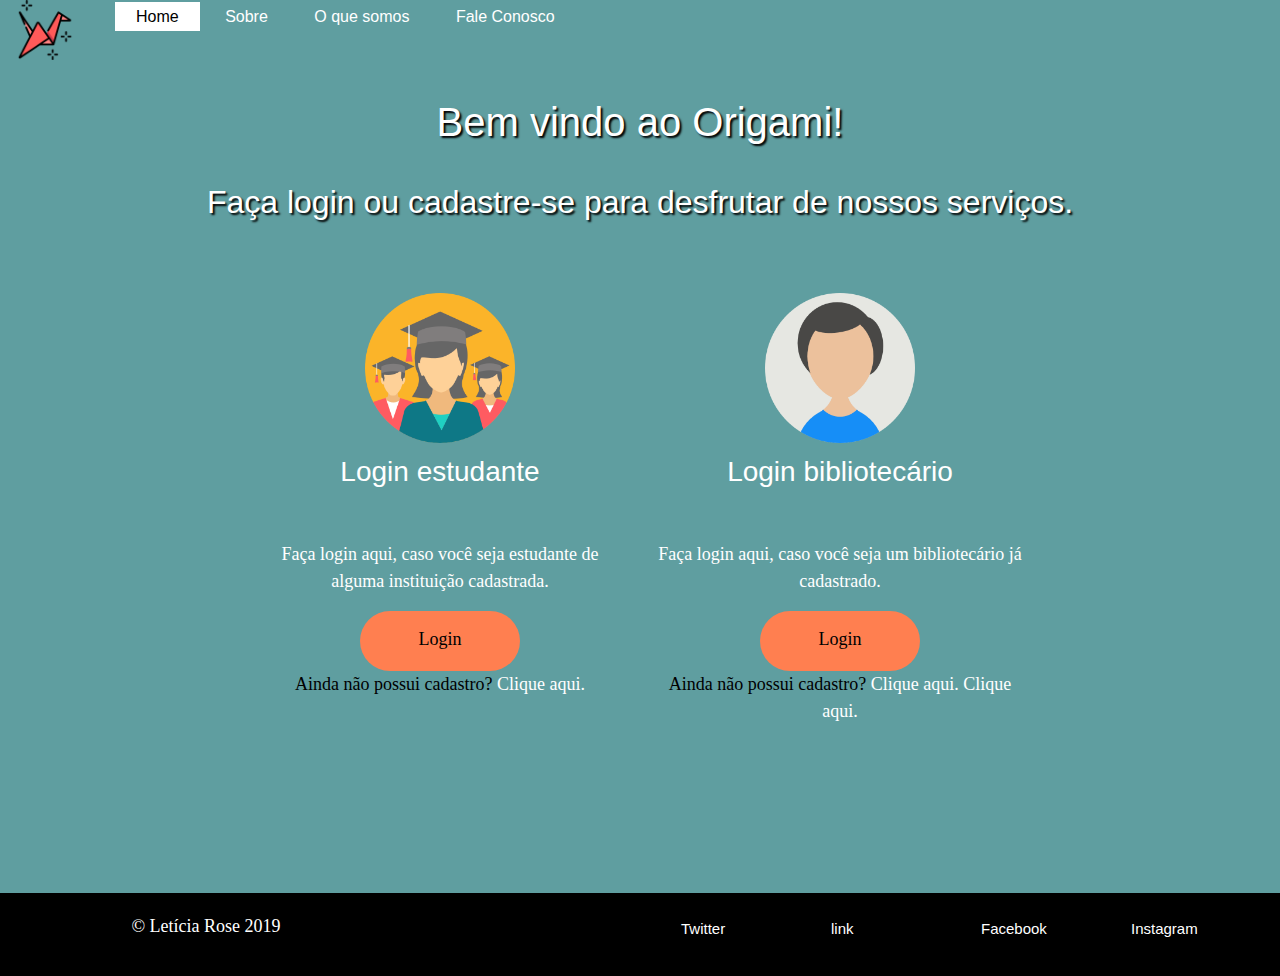
<file: projeto - site/Site PI, ORIGAMI/index.html>
<!DOCTYPE html>
<html lang="pt-br">
<head>
  <meta charset="UTF-8">
  <meta name="viewport" content="width=device-width, initial-scale=1.0">
  <meta http-equiv="X-UA-Compatible" content="ie=edge">
  <title>Origami- Organização em primeiro lugar</title>
  <link rel="shortcut icon" href="img/origami.png" type="img/x-png" />
  <link href="css/bootstrap.min.css" rel="stylesheet" type="text/css" />
  <link href="css/main.css" rel="stylesheet" type="text/css" />
</head>

<body>

  <header class="col-12">
    <div class="container row">
      <img src="img/origami.png" alt="some text" width=60 height=60>
      <ul>
        <li class="active"> <a href="inicio.html"> Home </a> </li>
        <li> <a href="sobre.html"> Sobre </a> </li>
        <li><a href="oqsomos.html"> O que somos</a></li>
        <li><a href="contato.html"> Fale Conosco</a></li>
      </ul>

    </div>
  </header>

  <div class="inicio col-sm-12 col-md-12 col-lg-12 col-xl-12">
    <div id="container">
      <h1 class="titulo">Bem vindo ao Origami!</h1>
      <h2>Faça login ou cadastre-se para desfrutar de nossos serviços.</h2>


      <!-- <div class="search-box">
            <input class="search-txt" type="text" name="" placeholder="tipo de busca" <a class="search-btn" hrfe="#">
        <i class="Fas fa-search"> </i>

          </div> -->
    </div>
  </div>
  <div class="usuarios">
    <div class="estudante">
      <img src="img/estudante.png" width="150" height="150">
      <h3>Login estudante</h3>
      <p>Faça login aqui, caso você seja estudante de alguma instituição cadastrada.</p>
      <a href="loginaluno.html" class="login">Login</a>

      <p class="link">
        Ainda não possui cadastro?
        <a href="cadastroaluno.html" class="cadastro">Clique aqui.</a>
      </p>

    </div>

    <div class="bibliotecario">

      <img src="img/usuario.png" width="150" height="150">


      <h3>Login bibliotecário</h3>
      <p>Faça login aqui, caso você seja um bibliotecário já cadastrado.</p>
      <a href="loginbibliotecario.html" class="login">Login</a>

      <p class="link">
        Ainda não possui cadastro?
        <a href="cadastrobibliotecario.html" class="cadastro">Clique aqui.</a>

        <a href="adicionarlivros.html" class="cadastro">Clique aqui.</a>
      </p>
      <!-- <article lass="Section-text">
        <h1 class="u-align-center" >Sobre</h1>
      <p>
        A plataforma Origami surgiu com o intiuto de ajudar na organização das bibliotecas, assim facilitando o dia a
        dia dos bibliotecários e dos usuários da mesma.
      </p> 
    </article> -->

    </div>
  </div>

  <footer class="rodape">
    <div class="rodape-prin">
      <ul class="icones-sociais">
        <li><a href="https://www.instagram.com/eteportodigital/" title="Home"> Instagram</a> </li>
        <li><a href="https://www.facebook.com/groups/603856209810598/" title="Home"> Facebook</a> </li>
        <li><a href=" https://www.linkedin.com/in/let%C3%ADciarose/" title="Home"> link</a> </li>
        <li><a href="https://twitter.com/l3risia_" title="Home"> Twitter</a> </li>

      </ul>
      <p>&copy; Letícia Rose 2019</p>
    </div>
  </footer>

  <script> type="text/javascript" src="js/bootstrap.min.js"</script>
  <script> type="text/javascript" src="js/jquery-3.4.1.min.js"</script>
   </body> 
   </html>
</file>
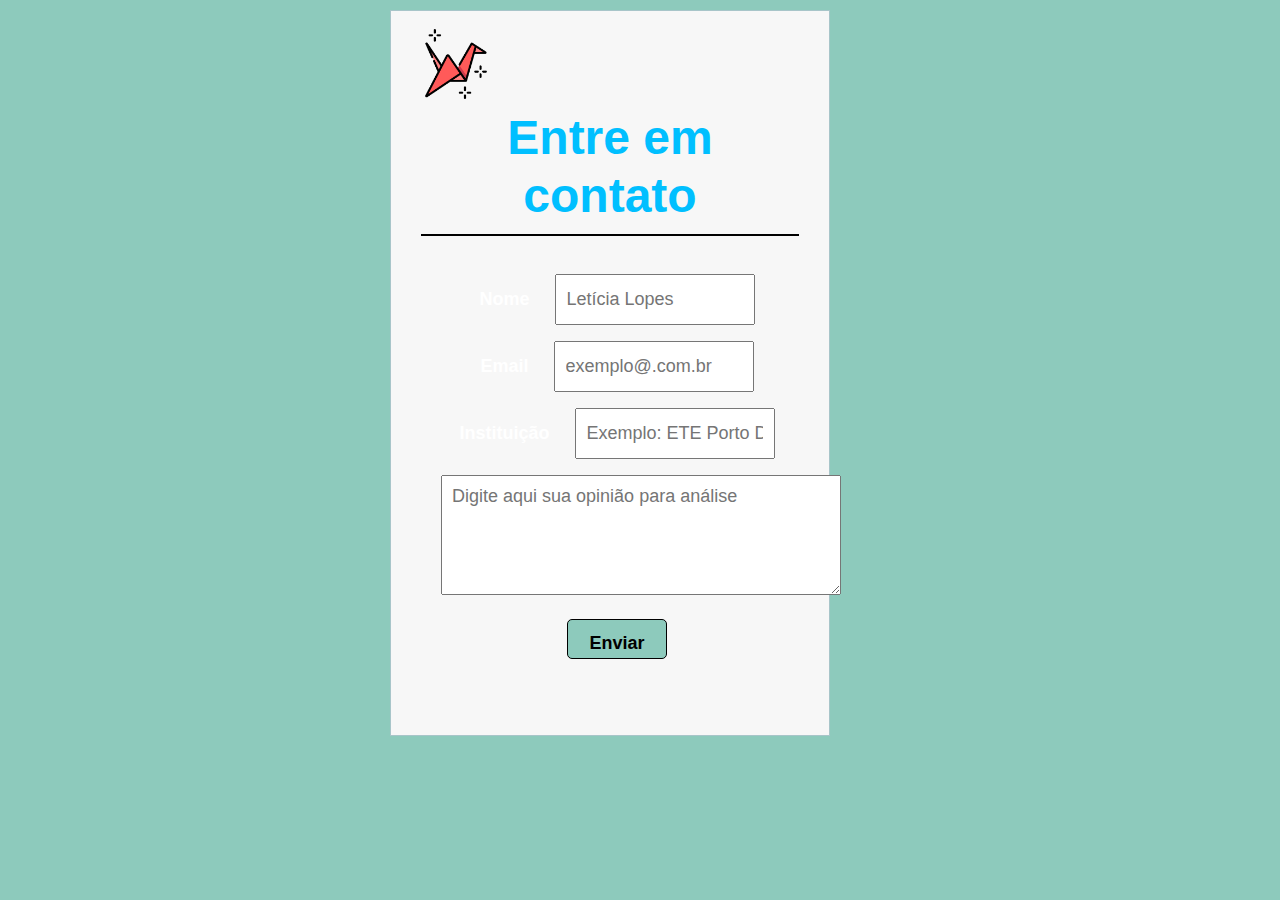
<file: projeto - site/Site PI, ORIGAMI/contato.html>
<!DOCTYPE html>
<html lang="pt-br">

<head>
  <meta charset="UTF-8">
  <meta name="viewport" content="width=device-width, initial-scale=1.0">
  <meta http-equiv="X-UA-Compatible" content="ie=edge">
  <link href="css/bootstrap.min.css" rel="stylesheet" type="text/css" />
  <title>Origami- Organização em primeiro lugar</title>
  <link rel="shortcut icon" href="img/origami.png" type="img/x-png" />
  <link href="css/contato.css" rel="stylesheet" type="text/css" />
</head>  
<body>

    <div class="content">
        <div id="contato">
            <form>
            <img src="img/origami.png" width="70" height="70">
            <h1> Entre em contato </h1>

            <p class="nome">
                <label for="nome">Nome</label>
                <input type="text" id="nomeid" placeholder="Letícia Lopes" required="required" name="nome" />

            </p>

            <p>
                <label for="email">Email</label>
                <input type="email" id="emailid" placeholder="exemplo@.com.br" name="email" />

            </p>

            <p>
                <label for="nome_escola">Instituição</label>
                <input id="nome_escola" name="nome_escola" required="required" type="text"
                    placeholder="Exemplo: ETE Porto Digial" />
            </p>

            <p>
                <textarea placeholder="Digite aqui sua opinião para análise "></textarea>
            </p>
            <p class="submit">
                <input type="submit" onclick="enviar();" value="Enviar" />
            </p>

            </form>
        </div>
    </div>
    <script src="js/contato.js"></script>
</body>

</html>
</file>
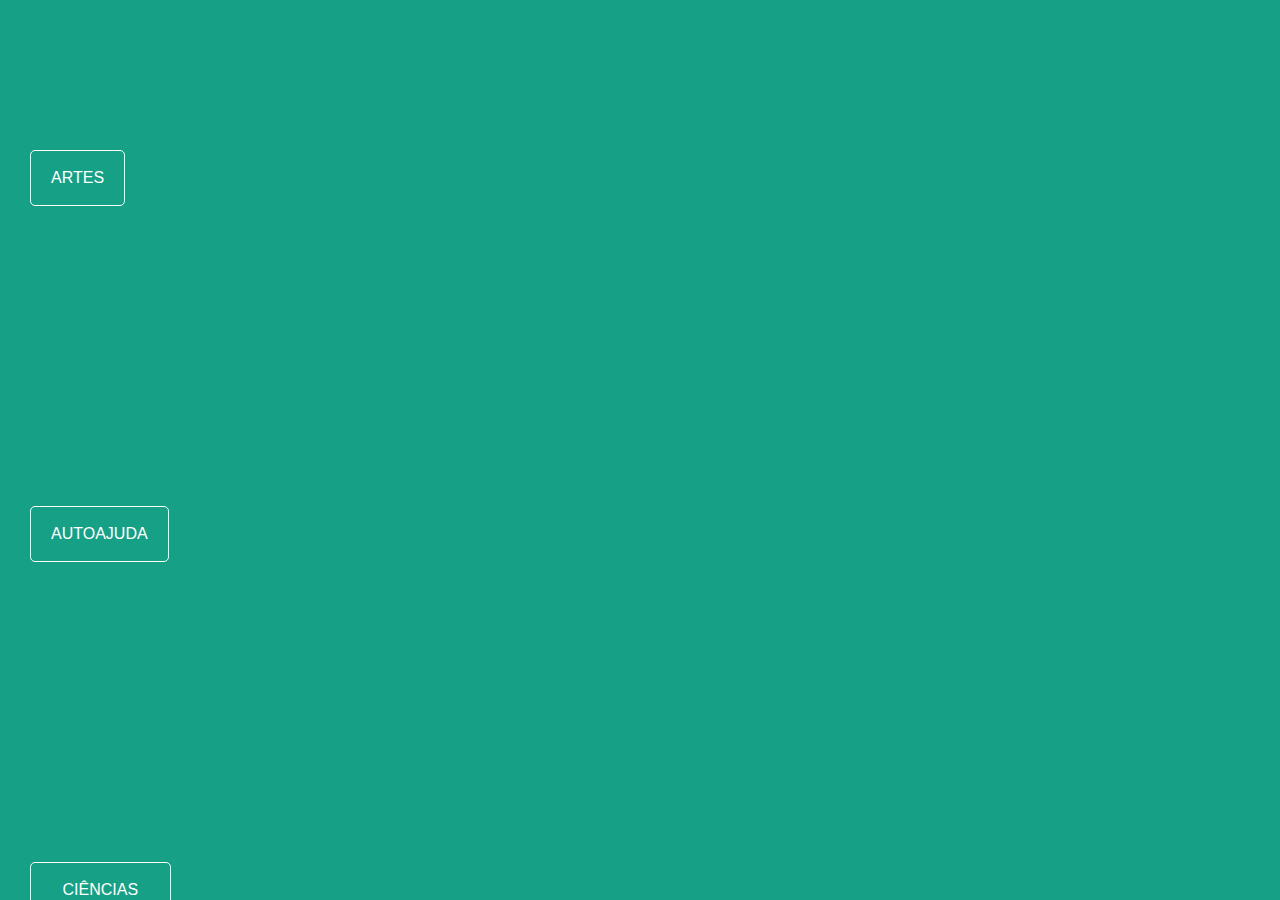
<file: projeto - site/Site PI, ORIGAMI/generos.html>
<!DOCTYPE html>
<html lang="pt-br">

<head>
  <meta charset="UTF-8">
  <meta name="viewport" content="width=device-width, initial-scale=1.0">
  <meta http-equiv="X-UA-Compatible" content="ie=edge">
  <link href="css/bootstrap.min.css" rel="stylesheet" type="text/css" />
  <title>Origami- Organização em primeiro lugar</title>
  <link rel="shortcut icon" href="img/origami.png" type="img/x-png" />
  <link href="css/main.css" rel="stylesheet" type="text/css" />
</head>  

<style>

    * {
      margin:0;
      padding:0;
      font-family: 'Lato', sans-serif;
  }
  header {
      position: fixed;
      width: 100%;
      height: 100%;
      background-color:#16a085;
      top:0;
      left: 0;
      text-align: center;
  }
  header a {
      text-decoration: none;
      color:#fff;
      display: inline-block;
      padding:15px 20px;
      margin:150px 30px;
      border:1px solid #fff;
      border-radius:5px;
  }
  header a:hover {
      background-color: #fff;
      color:#777;
      box-shadow: 0 2px 3px #777
  }
  
  @keyframes btn2 {
      0% {
          transform:rotate(0);
      }
      25% {
          transform:rotate(10deg);
      }
      50% {
          transform:rotate(0);
      }
      75% {
          transform:rotate(-10deg);
      }
      100% {
          transform:rotate(0);
      }
  }
  .btn-2 {
      transition: .5s;
  }
  .btn-2:hover {
      animation-name: btn2;
      animation-delay: .5s;
      animation-duration: .5s;
      animation-timing-function: linear;
      animation-iteration-count: 1
  }

  .generos{
    width: 100px;
  }
  
  
  </style>
  
  <header>
    <div class="generos">
      <!-- <a href="#" class="btn-2">ADMINISTRAÇÃO</a>
      <a href="#" class="btn-2">AGROPECUÁRIA</a> -->
      <a href="#" class="btn-2">ARTES</a>
    <a href="#" class="btn-2">AUTOAJUDA</a>
    <a href="#" class="btn-2">CIÊNCIAS BIOLÓGICAS</a>
    <a href="#" class="btn-2">CIÊNCIAS HUMANAS E SOCIAIS</a>
      </div>
      <div class= generos2"> 
    <a href="#" class="btn-2">CONTABILIDADE</a>
    <a href="#" class="btn-2">GASTRONOMIA</a>
    <a href="#" class="btn-2">CURSOS E IDIOMAS</a>
    <a href="#" class="btn-2">DIDÁTICOS</a>
      </div>
    
    
    <!-- <div class= generos2">
    <a href="#" class="btn-2">DICIONÁRIOS E MANUAIS DE CONVERSAÇÃO</a>
    <a href="#" class="btn-2">DIREITO</a>
    <a href="#" class="btn-2">ECONOMIA</a> 
    </div> -->
  
    <a href="#" class="btn-2">DIREITO</a>
    <a href="#" class="btn-2">ECONOMIA</a>
    <a href="#" class="btn-2">ENGENHARIA E TECNOLOGIA</a>
    <a href="#" class="btn-2">ESPIRITISMO</a>
    <a href="#" class="btn-2">ESPORTES E LAZER</a>
    <a href="#" class="btn-2">GEOGRAFIA E HISTORIA</a>
    <a href="#" class="btn-2">INFORMÁTICA</a>
    <a href="#" class="btn-2">LINGUÍSTICA</a>
    <a href="#" class="btn-2">LITERATURA ESTRANGEIRA</a>
    <!-- <a href="#" class="btn-2"></a>
    <a href="#" class="btn-2"></a>
    <a href="#" class="btn-2"></a>
    <a href="#" class="btn-2"></a>
    <a href="#" class="btn-2"></a>
    <a href="#" class="btn-2"></a>
    <a href="#" class="btn-2"></a>
    <a href="#" class="btn-2"></a>
    <a href="#" class="btn-2"></a>
    <a href="#" class="btn-2"></a>  -->
    </div>
  </header>
  
  
  
  
  <!-- 
  LITERATURA INFANTOJUVENIL
  LITERATURA BRASILEIRA
  MEDICINA
  POCKET BOOKS
  PSICOLOGIA E PSICANÁLISE
  RELIGIÃO
  TURISMO
  AUDIOLIVRO
  DIVERSOS
  PRODUTOS DESCONTINUADOS
  HQS  -->

</html>
</file>
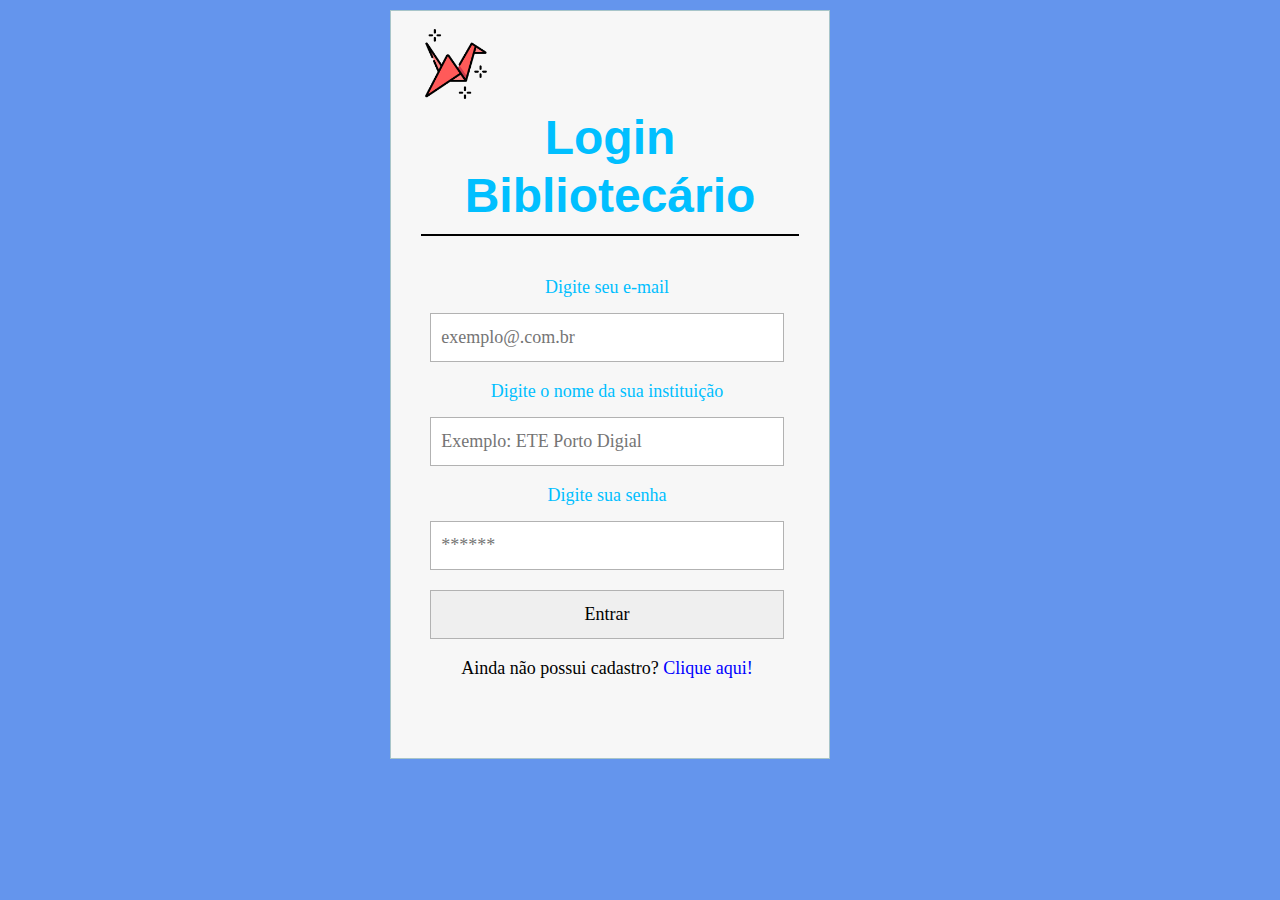
<file: projeto - site/Site PI, ORIGAMI/loginbibliotecario.html>
<!DOCTYPE html>
<html lang="pt-br">

<head>
  <meta charset="UTF-8">
  <meta name="viewport" content="width=device-width, initial-scale=1.0">
  <meta http-equiv="X-UA-Compatible" content="ie=edge">
  <link href="css/bootstrap.min.css" rel="stylesheet" type="text/css" />
  <title>Origami- Organização em primeiro lugar</title>
  <link rel="shortcut icon" href="img/origami.png" type="img/x-png" />
  <link href="css/loginbibliotecario.css" rel="stylesheet" type="text/css" />
</head>  

<body>
    <div class="content">
        <div id="login">
            <img src="img/origami.png" width="70" height="70">
            <form method="post" action="">
                <h1>Login Bibliotecário</h1>
                <p>
                    <label for="email_login">Digite seu e-mail</label>
                    <input id="email_login" name="email_login" required="required" type="text"
                        placeholder="exemplo@.com.br" />
                </p>

                <p>
                    <label for="nome_escola">Digite o nome da sua instituição</label>
                    <input id="nome_escola" name="nome_escola" required="required" type="text"
                        placeholder="Exemplo: ETE Porto Digial" />
                </p>

                <p>
                    <label for="senha_login">Digite sua senha</label>
                    <input id="senha_login" name="senha_login" required="required" type="password"
                        placeholder="******" />
                </p>

                <p>
                    <input type="submit" value="Entrar" />
                </p>

                <p class="link">
                    Ainda não possui cadastro?
                    <a href="cadastrobibliotecario.html">Clique aqui!</a>
                </p>


            </form>
        </div>
    </div>
</body>
</file>
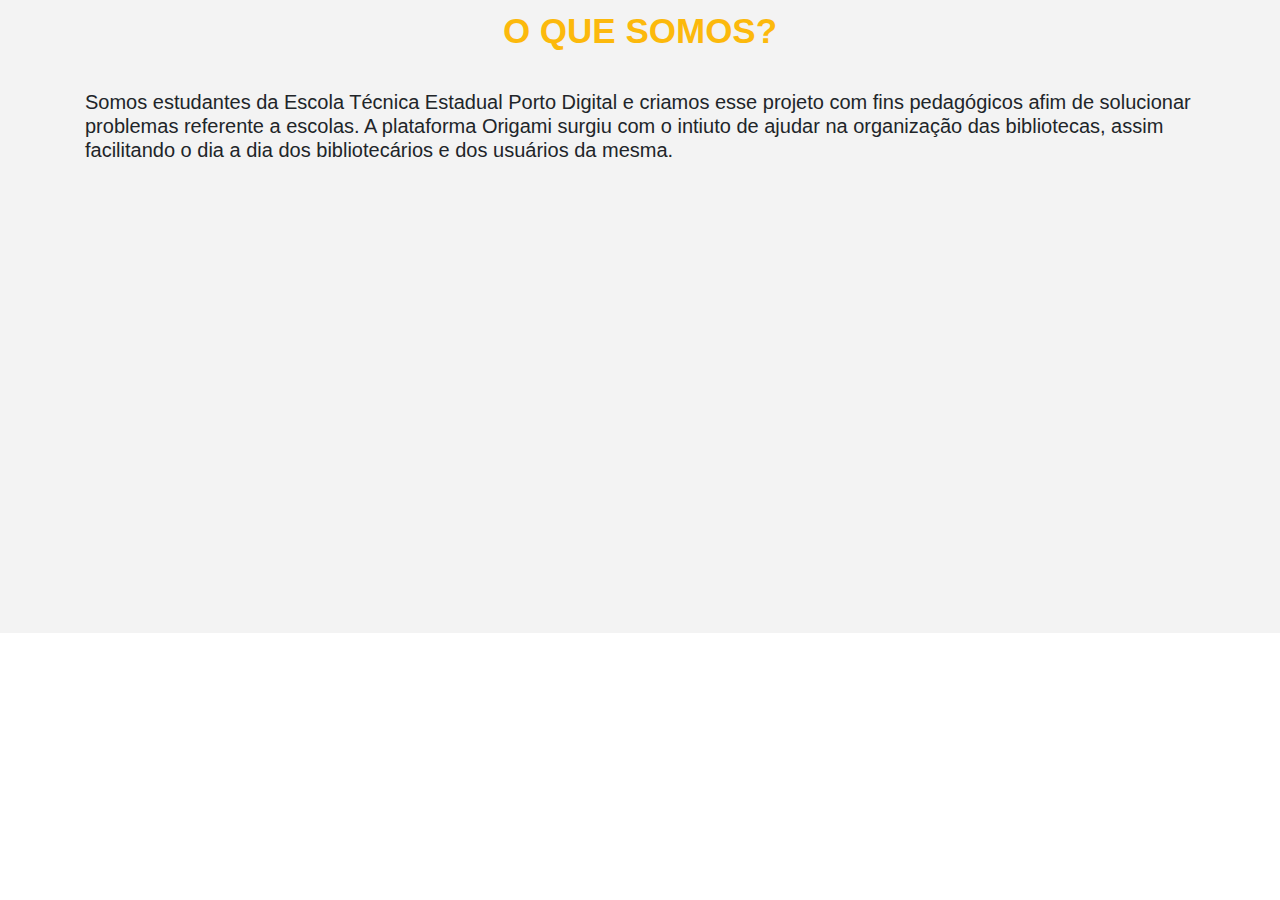
<file: projeto - site/Site PI, ORIGAMI/oqsomos.html>
<!DOCTYPE html>
<html lang="pt-br">
<head>
  <meta charset="UTF-8">
  <meta name="viewport" content="width=device-width, initial-scale=1.0">
  <meta http-equiv="X-UA-Compatible" content="ie=edge">
  <title>Origami- Organização em primeiro lugar</title>
  <link rel="shortcut icon" href="img/origami.png" type="img/x-png" />
  <link href="css/bootstrap.min.css" rel="stylesheet" type="text/css" />
  <link href="css/oquesomos.css" rel="stylesheet" type="text/css" />
</head>

<section id="wrapper-content">
    <div class="sobre1">
        <div class="container reverse">
            <div>
                <h4>O QUE SOMOS?</h4>

                <div>
                    <h5>Somos estudantes da Escola Técnica Estadual Porto Digital e criamos esse projeto com fins pedagógicos afim de solucionar problemas referente a escolas. A plataforma Origami surgiu com o intiuto de ajudar na organização das bibliotecas, assim facilitando o dia a
                    dia dos bibliotecários e dos usuários da mesma.
                    </h5>
                </div>
            </div>

            <!-- <div class= "container">
                    <img src="img/avatarlet.png" width="150" />
                    <p> leticia</p> 
                    <img src="img/avatarpedro.png" width="150" />
                    <p> pedro</p> 
                    <img src="img/avatardevid.png" width="150" /> 
                    <img src="img/avatargaby.png" width="150"  />
                    <img src="img/avatarevellyn.png" width="150"/>  
                    <img src="img/avatarjanay.png" width="150"/> 
                
            </div> -->
</file>
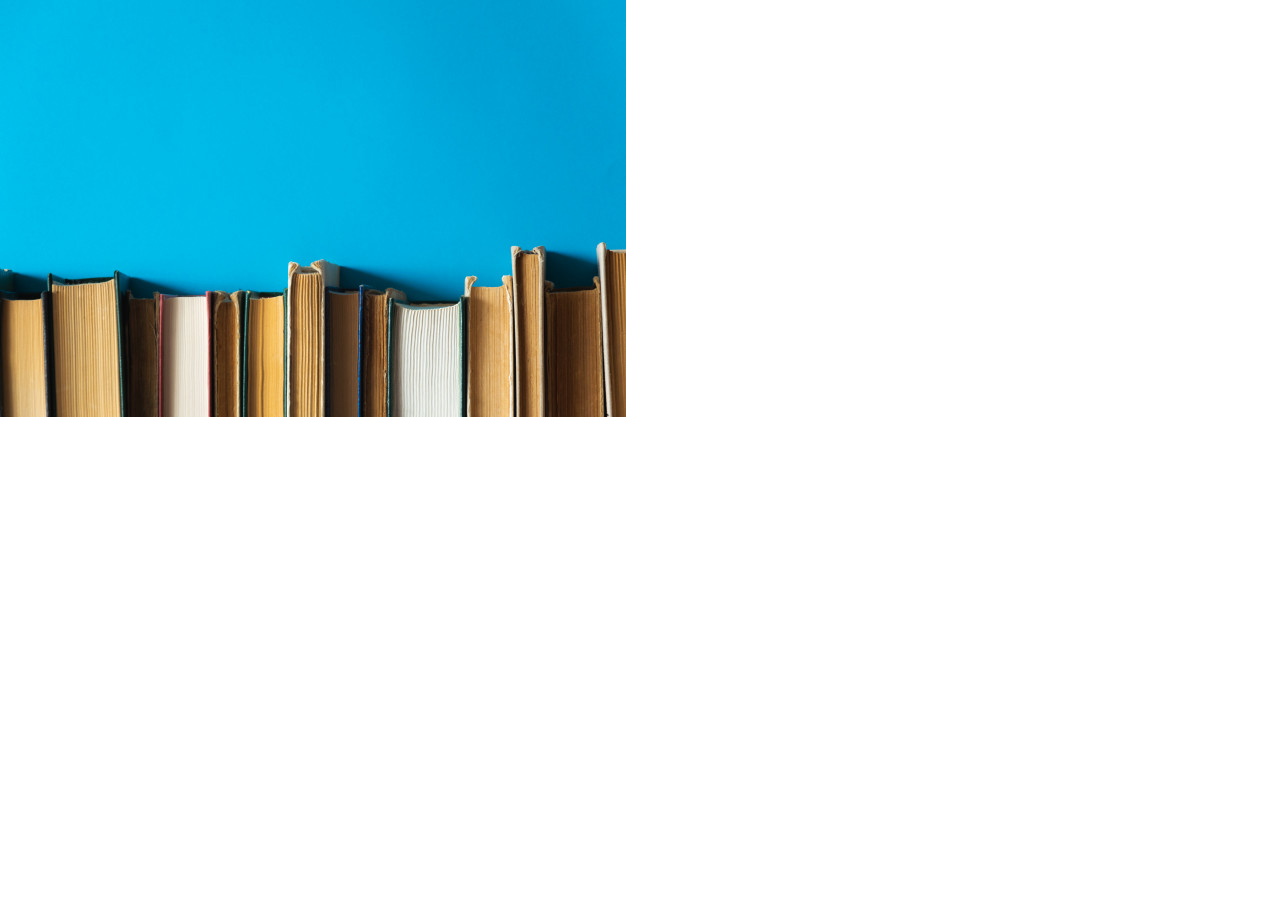
<file: projeto - site/Site PI, ORIGAMI/pesquisar.html>
<!DOCTYPE html>
<html lang="pt-br">

<head>
    <meta charset="UTF-8">
    <meta name="viewport" content="width=device-width, initial-scale=1.0">
    <meta http-equiv="X-UA-Compatible" content="ie=edge">
    <title>Origami- Organização em primeiro lugar</title>
    <link rel="shortcut icon" href="img/origami.png" type="img/x-png" />
    <link href="css/bootstrap.min.css" rel="stylesheet" type="text/css" />
    <link href="css/buscar.css" rel="stylesheet" type="text/css" />
</head>

<body>
    <!-- <div class="search-box">
        <input class="search-txt" type="text" name="" placeholder="tipo de busca" <a class="search-btn" hrfe="#">
        <i class="Fas fa-search"> </i>


    </div> 
 -->
</file>
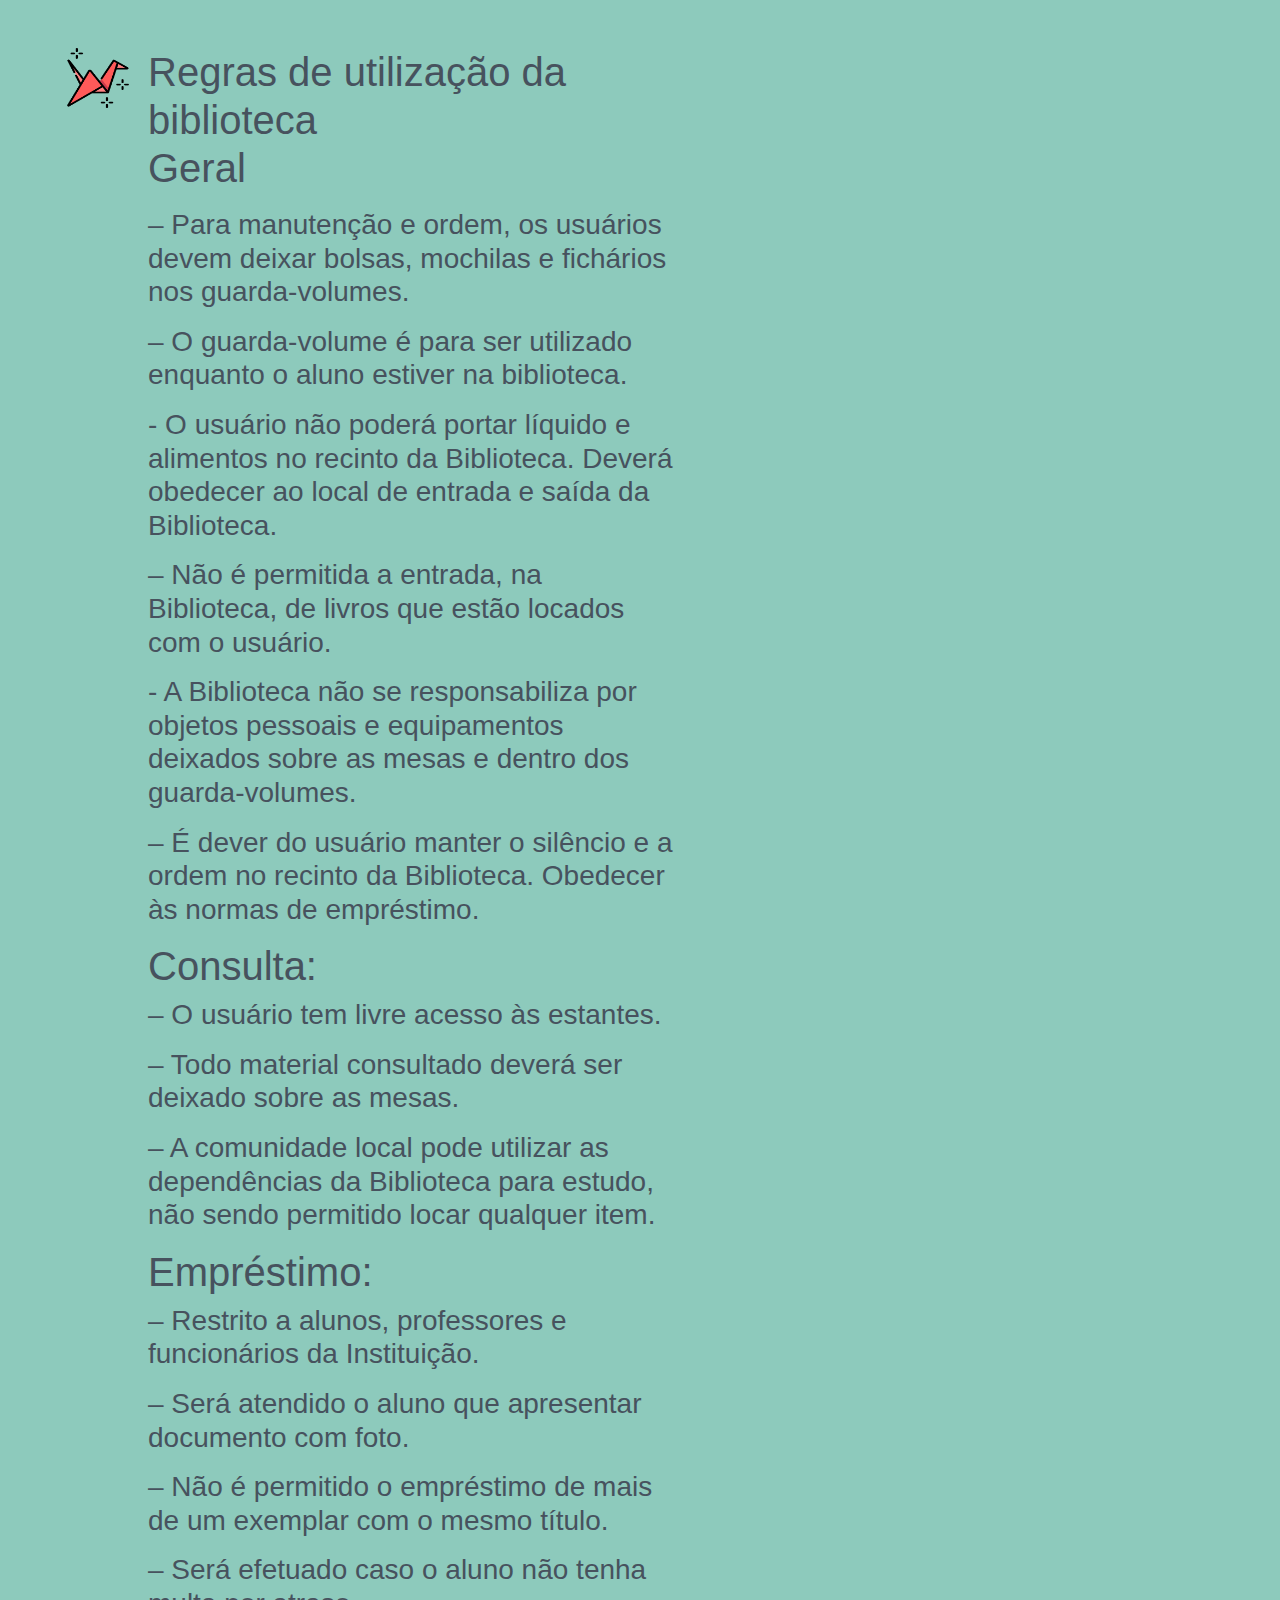
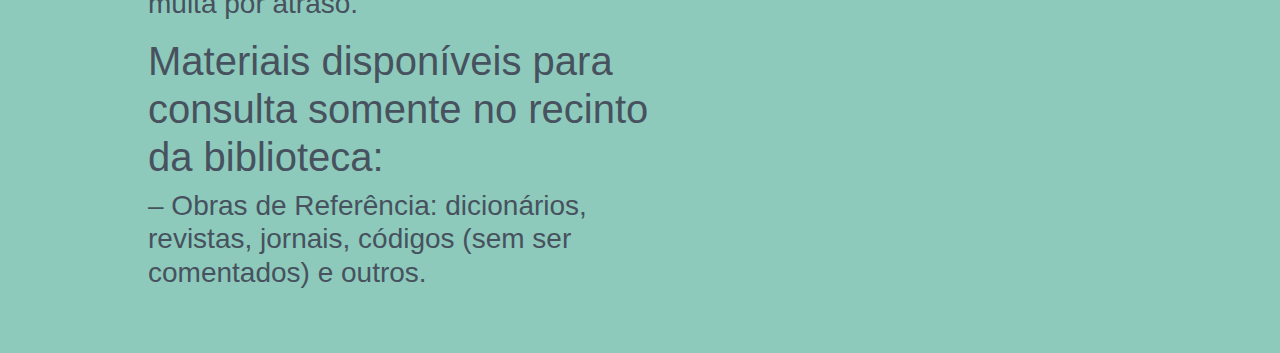
<file: projeto - site/Site PI, ORIGAMI/regras.html>
<!DOCTYPE html>
<html lang="pt-br">

<head>
  <meta charset="UTF-8">
  <meta name="viewport" content="width=device-width, initial-scale=1.0">
  <meta http-equiv="X-UA-Compatible" content="ie=edge">
  <link href="css/bootstrap.min.css" rel="stylesheet" type="text/css" />
  <title>Origami- Organização em primeiro lugar</title>
  <link rel="shortcut icon" href="img/origami.png" type="img/x-png" />
  <link href="css/regras.css" rel="stylesheet" type="text/css" />
</head>  

<body>
    <header class="col-12">
        <div class="container row">
            <img src="img/origami.png" alt="some text" width=70 height=60>

            <div class="col-lg-6 col-md-6 col-sm-6">

                <h1 class="text-box"> Regras de utilização da biblioteca
                    <p> Geral</p>
                </h1>

                <h3 class="text-box">
                    <p>– Para manutenção e ordem, os usuários devem deixar bolsas, mochilas e fichários nos
                        guarda-volumes.

                        <p>– O guarda-volume é para ser utilizado enquanto o aluno estiver na biblioteca.

                            <p>- O usuário não poderá portar líquido e alimentos no recinto da Biblioteca. Deverá
                                obedecer ao local de entrada e
                                saída da Biblioteca.

                                <p>– Não é permitida a entrada, na Biblioteca, de livros que estão locados com o
                                    usuário.

                                    <p>- A Biblioteca não se responsabiliza por objetos pessoais e equipamentos deixados
                                        sobre as mesas e dentro dos guarda-volumes.

                                        <p>– É dever do usuário manter o silêncio e a ordem no recinto da Biblioteca.
                                            Obedecer às normas de empréstimo. </p>
                </h3>

                <h1 class="text-box"> Consulta: </h1>

                <h3 class="text-box">
                    <p>– O usuário tem livre acesso às estantes.

                        <p>– Todo material consultado deverá ser deixado sobre as mesas.

                            <p>– A comunidade local pode utilizar as dependências da Biblioteca para estudo, não sendo
                                permitido locar qualquer
                                item. </p>
                </h3>

                <h1 class="text-box"> Empréstimo: </h1>

                <h3 class="text-box">
                    <p>– Restrito a alunos, professores e funcionários da Instituição.

                        <p>– Será atendido o aluno que apresentar documento com foto.

                            <p>– Não é permitido o empréstimo de mais de um exemplar com o mesmo título.

                                <p>– Será efetuado caso o aluno não tenha multa por atraso. </p>
                </h3>

                <h1 class="text-box"> Materiais disponíveis para consulta somente no recinto da biblioteca: </h1>

                <h3 class="text-box">
                    <p>– Obras de Referência: dicionários, revistas, jornais, códigos (sem ser comentados) e outros.
                    </p>
                </h3>

            </div>
</body>
</file>
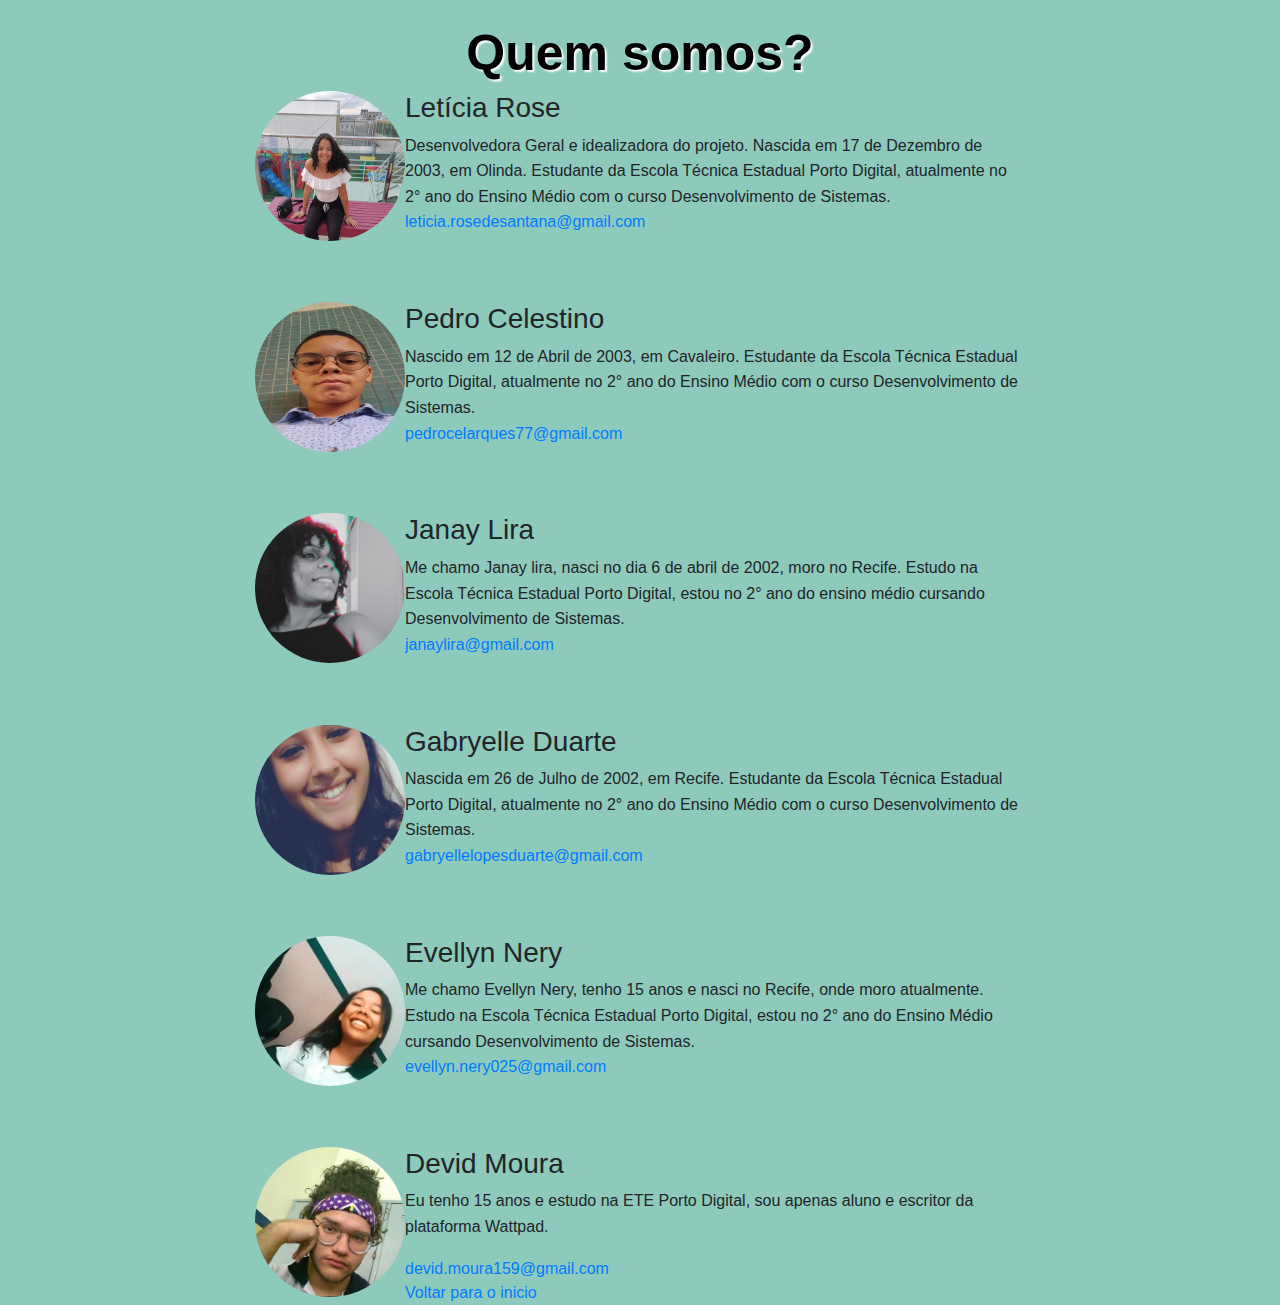
<file: projeto - site/Site PI, ORIGAMI/sobre.html>
<!DOCTYPE html>
<html lang="pt-br">

<head>
  <meta charset="UTF-8">
  <meta name="viewport" content="width=device-width, initial-scale=1.0">
  <meta http-equiv="X-UA-Compatible" content="ie=edge">
  <link href="css/bootstrap.min.css" rel="stylesheet" type="text/css" />
  <title>Origami- Organização em primeiro lugar</title>
  <link rel="shortcut icon" href="img/origami.png" type="img/x-png" />
  <link href="css/sobre.css" rel="stylesheet" type="text/css" />
</head>

<section class="sobre">
  <div class="Section-content col-sm-12 col-md-12 col-lg-12 col-xl-12">

    <!-- <h1 class="u-align-center" >Sobre</h1>
   
    <div lass="Section-text">
      <p>
        A plataforma Origami surgiu com o intiuto de ajudar na organização das bibliotecas, assim facilitando o dia a
        dia dos bibliotecários e dos usuários da mesma.
      </p>  -->


    <h1 class="u-align-center">Quem somos?</h1>
    <img class="img" src="img/eu.jpg" width="150" height="150">
    <h3>Letícia Rose</h3>
    <p>Desenvolvedora Geral e idealizadora do projeto. Nascida em 17 de Dezembro de 2003, em Olinda. Estudante da Escola
      Técnica Estadual Porto Digital, atualmente no 2° ano do Ensino Médio com o curso Desenvolvimento de Sistemas.
      <br>
      <!-- <a href="#" class="email">leticia.rosedesantana@gmail.com</a> -->

      <a href="mailto:leticia.rosedesantana@gmail.com?subject=The%20subject%20of%20the%20mail">leticia.rosedesantana@gmail.com</a>
    </p>
    <br>
    <br>
    <img class="img" src="img/pedro.jpg" width="150" height="150">
    <h3>Pedro Celestino</h3>
    <p>Nascido em 12 de Abril de 2003, em Cavaleiro. Estudante da Escola
      Técnica Estadual Porto Digital, atualmente no 2° ano do Ensino Médio com o curso Desenvolvimento de Sistemas.
      <br>
      <!-- <a href="#" class="email">pedrocelarques77@gmail.com</a> -->

      <a href="mailto:pedrocelarques77@gmail.com?subject=The%20subject%20of%20the%20mail">pedrocelarques77@gmail.com</a>
    </p>
    <br>
    <br>
    <img class="img" src="img/janay.jpg" width="150" height="150">
    <h3>Janay Lira</h3>
    <p> Me chamo Janay lira, nasci no dia 6 de abril de 2002, moro no Recife. Estudo na Escola Técnica Estadual Porto
      Digital, estou no 2° ano do ensino médio cursando Desenvolvimento de Sistemas.
      <br>
      <!-- <a href="#" class="email">janaylira@gmail.com</a> -->

      <a href="mailto:janaylira@gmail.com?subject=The%20subject%20of%20the%20mail">janaylira@gmail.com</a>
    </p>
    <br>
    <br>
    <img class="img" src="img/gaby.png" width="150" height="150">
    <h3>Gabryelle Duarte</h3>
    <p> Nascida em 26 de Julho de 2002, em Recife. Estudante da Escola Técnica Estadual Porto Digital, atualmente no
      2° ano do Ensino Médio com o curso Desenvolvimento de Sistemas.
      <br>
      <!-- <a href="#" class="email">gabryellelopesduarte@gmail.com</a> -->

      <a href="mailto:gabryellelopesduarte@gmail.com?subject=The%20subject%20of%20the%20mail">gabryellelopesduarte@gmail.com</a>
    </p>
    <br>
    <br>
    <img class="img" src="img/evellyn.png" width="150" height="150">
    <h3>Evellyn Nery</h3>
    <p> Me chamo Evellyn Nery, tenho 15 anos e nasci no Recife, onde moro atualmente. Estudo na Escola Técnica
      Estadual Porto Digital, estou no 2° ano do Ensino Médio cursando Desenvolvimento de Sistemas.
      <br>
      <!-- <a href="#" class="email">evellyn.nery025@gmail.com</a> -->

      <a href="mailto:evellyn.nery025@gmail.com?subject=The%20subject%20of%20the%20mail">evellyn.nery025@gmail.com</a>

    </p>
    <br>
    <br>
    <img class="img" src="img/devid.png" width="150" height="150">
    <h3>Devid Moura</h3>
    <p>Eu tenho 15 anos e estudo na ETE Porto Digital, sou apenas aluno e escritor da plataforma Wattpad.
      <br>

      <!-- <a href="#" class="email">devid.moura159@gmail.com</a> -->
    </p>

    <a href="mailto:devid.moura159@gmail.com?subject=The%20subject%20of%20the%20mail">devid.moura159@gmail.com</a>

  </div>

  <a href="index.html" class="button">Voltar para o inicio</a>
</section>
</file>
<file: projeto - site/Site PI, ORIGAMI/css/main.css>
ul{
  float: right;
  list-style-type: none;
  margin-top: 5px;
}
  
ul li{
  display: inline-block;
}

  
ul li a{
  text-decoration: none;
  color: #fff;
  padding: 5px 20px;
  border: 1px solid transparent;
  transition: 0.6s ease;
}
  
ul li a:hover{
  background-color: #fff;
  color: #000;
}

ul li.active a{
  background-color: #fff;
  color: #000;
}

h1,h2 {
color:white;
text-align: center;
height: 13%;
margin-top: 3%;
text-shadow: 2px 2px 2px black
}

h3{
color:white;
text-align: center;
height: 13%;
margin-top: 3%;
}

.titulo{
color: white;
}

.login{
text-align: center;
padding-top: 15px;
}

p{
color: white;
font-family: Lato;
font-size: 18px;
font-weight: 400;
width: 372px;
text-align: center;
}

.estudante, .bibliotecario{
width: 400px;
height: 600px;
display: flex;
flex-direction: column;
align-items: center;
}

.usuarios{
display: flex;
flex-direction: row;
align-items: center;
justify-content: center;
padding-top: 5%; 
}

.login{
background-color: #FF7F50;
border-radius: 50px;
width: 40%;
height: 10%;
font-family: Lato;
font-size: 18px;
color: black;
}

.link {
color: black;
}

a{
color:white;
}

body {
  background-color: #5F9EA0;
}  

.rodape-prin{
  background-color:  rgb(0, 0, 0);       
  clear: both;
  padding: 20px;         
  color: rgb(250,255,250);
  font-size: 15px;
  font-family: "arial", sans-serif;
}

.icones-sociais li{
  display: inline-block;
  float: right;
  width: 150px;
}



world { 
  margin:0;
  padding:0;
  font-family: Arial, PT sans captions;
}

a{
  text-decoration: none;
}

a.links{
  display: none;
}

/* .search-box{
position: absolute;
top: 50%;
left: 50%;
background-color: pink;
border-radius: 40px;
padding: 10px;
}

.search-btn{
color: white;
float: right;
width: 40px;
height: 40px;
border-radius: 50%;
background: none;
display: flex;
justify-content: center;
align-intems: center; 
text-decoration: none;
}

.search-txt{
border: none;
background: none;
outline: none;
float: left;
padding: 0;
color: #fff
font-size: 15px;
transition: 0.3s;
line-height: 40px;
widht: 0px;
}

.search-box:hover > .search-txt{
width: 240px;
padding: 0.5px;

}

.search-box:hover > .search-btn{
background: none;
} 
 */

/* .homeSobre{
  background-color: rgb(248, 213, 219);
  padding: 3rem;
  width: 100vw;
  margin-left: -2.5%;
  outline-offset: -2rem;
  line-height: 150%;
  position: relative;
  color: #232323;
}

.homeSobre{
  background-color: rgb(248, 213, 219);
  position: absolute;
  top: 0.1em;
  padding: 0.6rem 0.15rem;
	margin: auto;
  color: #232323;
  font-size: 1.6rem;
  left: 50%;
  transform: translate(-50%);
} */
</file>
<file: projeto - site/Site PI, ORIGAMI/css/contato.css>
body {
    padding: 0;
    margin: 0;
}

  body {
		background-color: #8dcabc;
	}

	p {
		color:black;
     font-family: Verdana,Tahoma,sans-serif;
		font-size: 18px;
		font-weight: 400;
		width: 372px;
		text-align: center;
	}

  h1 {
		font-size: 48px;
		color: #00BFFF;
		padding: 10px 0;
		font-family: Arial, sans-serif;
		font-weight: bold;
		text-align: center;
		padding-bottom: 30px;
	}

  	h1:after {
		content: ' ';
		display: block;
		width: 100%;
		height: 2px;
		margin-top: 10px;
		background: black;

	}

input, textarea {
    width: 200px;
    padding: 10px;
    color: black;
    margin-left: 20px;
}
 
/* input:hover, textarea:hover, input:focus, textarea:focus {
    border-color: #000066;
    box-shadow: 5px 0px 9px #FFFF00;
    background-color: #66FFFF;
    color: black;
    font-weight: bold;
}
  */
.submit input {
    background-color: #8dcabc;
    height: 40px;
    width: 100px;
    font-weight: bold;
    border-radius: 5px;
    border: 1px solid;
    color: black;
}
 

textarea {
    width: 400px;
    height: 120px;
    line-height: 20px;
    max-width: 400px;
}
 
 form label {
    margin-left: 20px;
    color: #FFFFFF;
    font-weight: bold;
} 

/* #contato{		
		background: rgb(247, 247, 247);
		border-radius: 50px;
		width: 40%;
		height: 10%;
		font-family: Lato;
		font-size: 18px;
		color: black;
		text-align: center;
		padding-top: 15px;
    position: center;

	} */

  #contato {
		position: absolute;
		top: 0px;
		width: 88%;
		padding: 18px 6% 60px 6%;
		margin: 0 0 35px 0;
		background: rgb(247, 247, 247);
		border: 1px solid rgba(147, 184, 189, 0.8);
	}

   .content {
		width: 500px;
		margin: 10px auto;
		position: relative;
	}
</file>
<file: projeto - site/Site PI, ORIGAMI/css/loginbibliotecario.css>
body {
    background-color: #6495ED;
}

p {
    color: white;
    font-family: Lato;
    font-size: 18px;
    font-weight: 400;
    width: 372px;
    text-align: center;
}

.login {
    background-color: #FF7F50;
    border-radius: 50px;
    width: 40%;
    height: 10%;
    font-family: Lato;
    font-size: 18px;
    color: black;
    text-align: center;
    padding-top: 15px;

}

.link {
    color: black;
}

a {
    color: blue;
}

.content {
    width: 500px;
    margin: 10px auto;
    position: relative;
}

h1 {
    font-size: 48px;
    color: #00BFFF;
    padding: 10px 0;
    font-family: Arial, sans-serif;
    font-weight: bold;
    text-align: center;
    padding-bottom: 30px;
    
}

h1:after {
    content: ' ';
    display: block;
    width: 100%;
    height: 2px;
    margin-top: 10px;
    background: black;

}


label {
    color: #00BFFF;
    position: relative;
}

input:not([type="checkbox"]) {
    width: 95%;
    margin-top: 4px;
    padding: 10px;
    border: 1px solid #b2b2b2;
} 

#sendButton { 
    width: 95%;
    margin-top: 4px;
    padding: 10px;
    border: 1px solid #b2b2b2;
    background: #00BFFF;
    color: #fff;
}

#cadastro,
#login {
    position: absolute;
    top: 0px;
    width: 88%;
    padding: 18px 6% 60px 6%;
    margin: 0 0 35px 0;
    background: rgb(247, 247, 247);
    border: 1px solid rgba(147, 184, 189, 0.8);
}
</file>
<file: projeto - site/Site PI, ORIGAMI/css/oquesomos.css>
.sobre {
    width: 100%;
    margin-top: 40px;
    background: rgba(192, 192, 192, 0.192);
    padding: 10px 0 0 0;
    overflow: hidden;
    height: 633px;
  }
  
  .sobre1 {
    width: 100%;
    background: rgba(192, 192, 192, 0.192);
    padding: 10px 0 0 0;
    overflow: hidden;
    height: 633px;
  }
  
  h4 {
    font-size: 35px;
    color: #FCB90C;
    font-family: Arial, sans-serif;
    font-weight: bold;
    text-align: center;
    padding-bottom: 30px;
  }
</file>
<file: projeto - site/Site PI, ORIGAMI/css/buscar.css>
body{
    background-image: url(../img/fundo3.jpg);
    background-repeat: 100%;
    background-repeat: no-repeat, repeat;
}
   
.search-box{
    position: absolute;
    top: 50%;
    left: 50%;
    background-color: pink;
    border-radius: 40px;
    padding: 10px;
    }
    
    .search-btn{
    color: white;
    float: right;
    width: 40px;
    height: 40px;
    border-radius: 50%;
    background: none;
    display: flex;
    justify-content: center;
    align-intems: center; 
    text-decoration: none;
    }
    
    .search-txt{
    border: none;
    background: none;
    outline: none;
    float: left;
    padding: 0;
    color: #fff
    font-size: 15px;
    transition: 0.3s;
    line-height: 40px;
    widht: 0px;
    }
    
    .search-box:hover > .search-txt{
    width: 240px;
    padding: 0.5px;
    
    }
    
    .search-box:hover > .search-btn{
    background: none;
    }
</file>
<file: projeto - site/Site PI, ORIGAMI/css/regras.css>
:root {
    --body-color: #8dcabc;
}

:root {
    --font-color: #47525E;
}

body {
    background-color: var(--body-color);
    margin: 3.0em;
}

.text-box {
    color: var(--font-color);
    justify-content: space-between;
}
</file>
<file: projeto - site/Site PI, ORIGAMI/css/sobre.css>
body {
    font-family: 'Open Sans', 'Arial';
    /* background-image: linear-gradient(to top, #4F94CD, #836FFF, #BA55D3, #FA8072); */
    background-color:  #8dcabc;
  }

  h1 {
    color: black;
    text-align: center;
    height: 13%;
    margin-top: 3%;
    text-shadow: 2px 2px 2px white;
    font-size: 50px;
  }

  .titulo {
    color: white;
  }


  .Section-content {
    max-width: 990px;
    margin: auto;
    font-size: 1em;
    line-height: 1.6em;
  }

  .u-align-center {
    text-align: justify;
    text-align: center;
    font-weight: bold;
  } 

  .Section-content {
    max-width: 800px;
  }

  .img {
    border-radius: 100px;
    float: left;
  }
</file>
